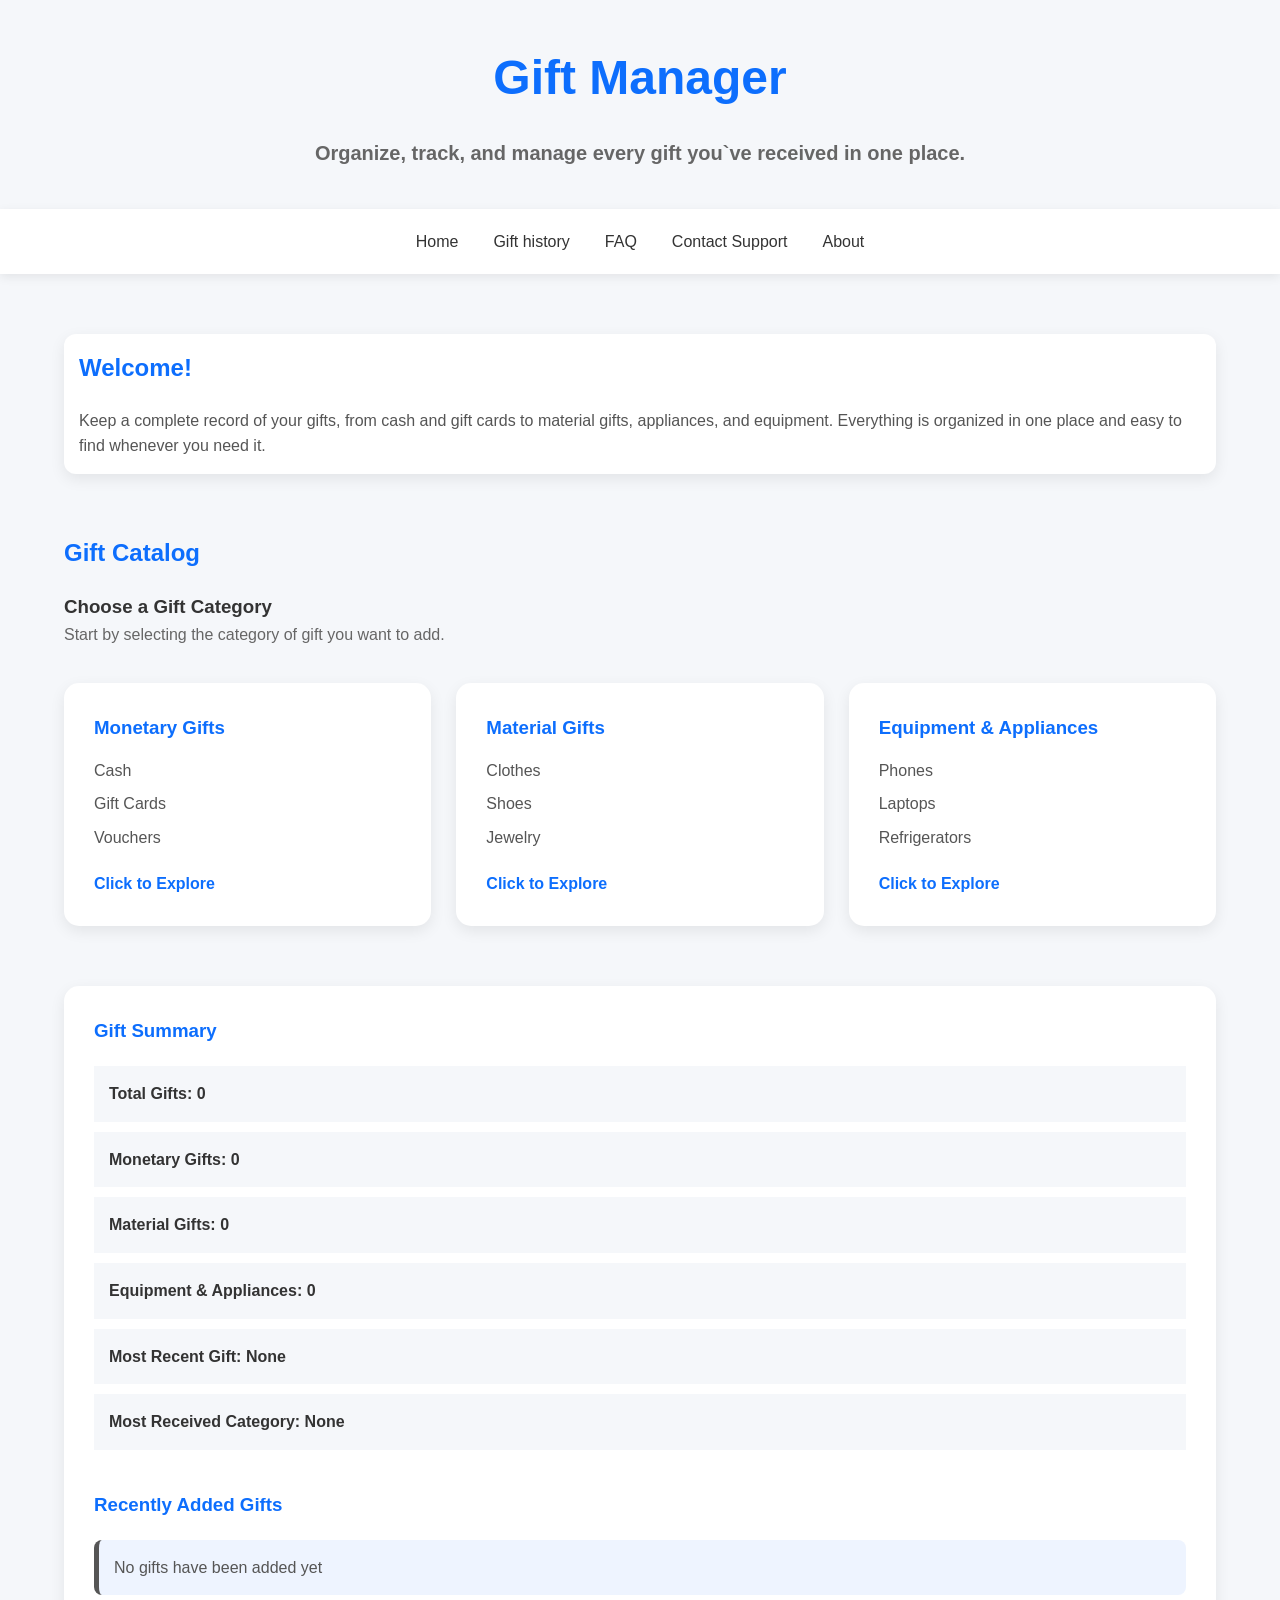
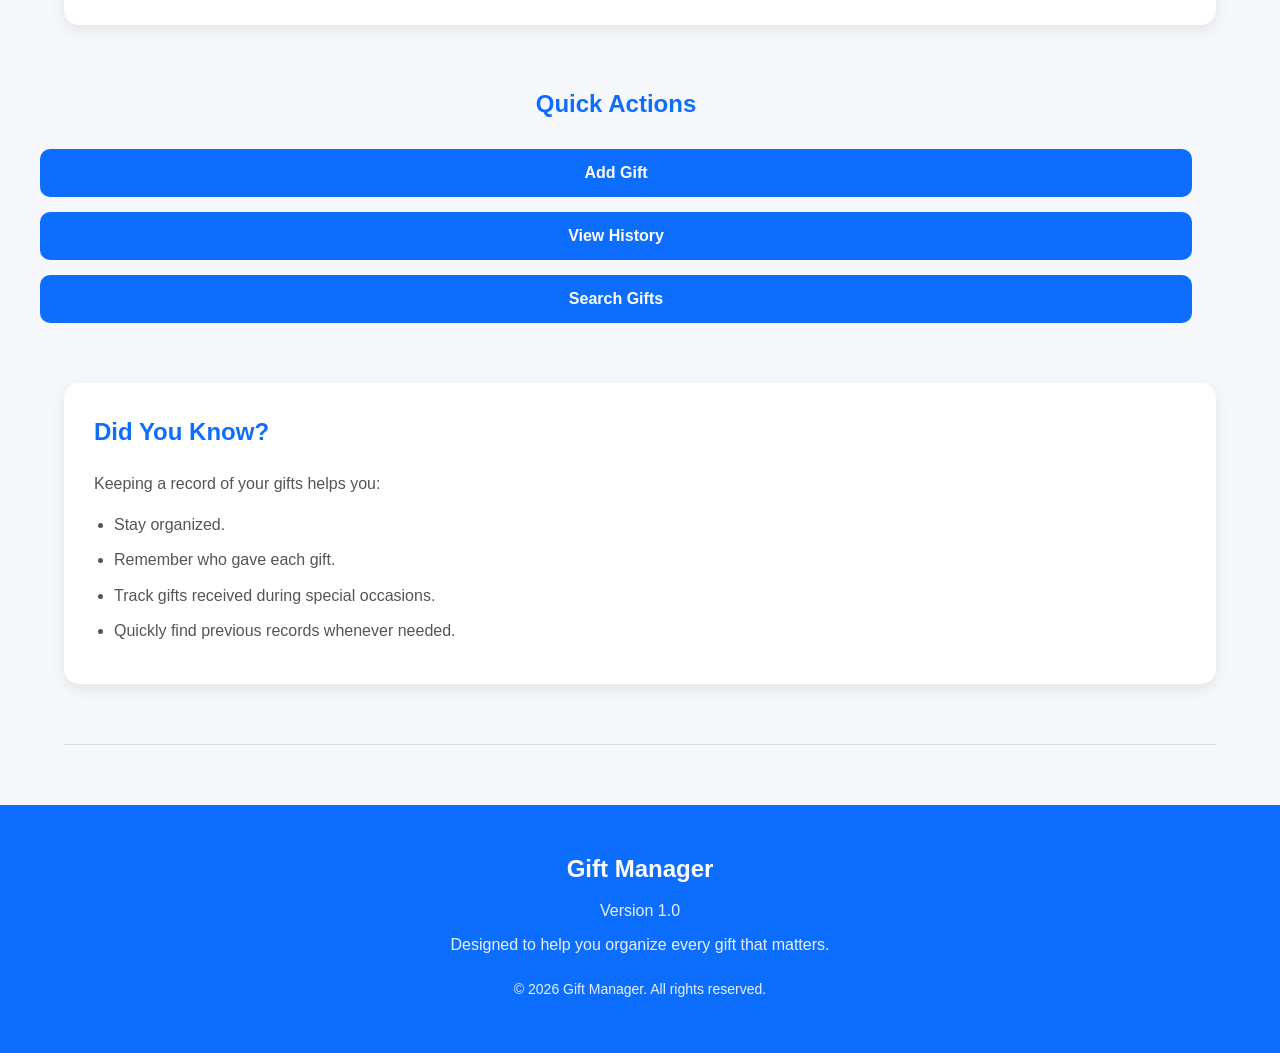
<file: index.html>
<!DOCTYPE html>
<html lang="en">
<head>
    <meta charset="UTF-8">
    <meta name="viewport" content="width=device-width, initial-scale=1.0">
    <title>Gift Manager</title>
    <link rel="stylesheet" href="style.css">
</head>
<body>
    <h1>Gift Manager</h1>

    <h3 class="hero-text">
        Organize, track, and manage every gift you`ve received in one place.
    </h3>

    <nav class="navBar"></nav>

    <section class="welcome">
        <h2>Welcome!</h2>

        <p>
            Keep a complete record of your gifts, from cash and gift cards to material gifts, appliances, and equipment. Everything is organized in one place and easy to find whenever you need it.
        </p>
    </section>

    <section class="catalog">
        <h2>Gift Catalog</h2>

        <h3>Choose a Gift Category</h3>

        <p>Start by selecting the category of gift you want to add.</p>

        <div class="catalog-container">
            <a href="monetary.html" class="gift">
                <h3>Monetary Gifts</h3>
                <p>Cash</p>
                <p>Gift Cards</p>
                <p>Vouchers</p>
                <h4>Click to Explore</h4>
            </a>

            <a href="material.html" class="gift">
                <h3>Material Gifts</h3>
                <p>Clothes</p>
                <p>Shoes</p>
                <p>Jewelry</p>
                <h4>Click to Explore</h4>
            </a>

            <a href="equipment.html" class="gift">
                <h3>Equipment & Appliances</h3>
                <p>Phones</p>
                <p>Laptops</p>
                <p>Refrigerators</p>
                <h4>Click to Explore</h4>
            </a>
        </div>
    </section>


    <section class="summary">
        <h3>Gift Summary</h3>

        <ul>
            <li>Total Gifts: <span>0</span></li>
            <li>Monetary Gifts: <span>0</span></li>
            <li>Material Gifts: <span>0</span></li>
            <li>Equipment & Appliances: <span>0</span></li>
            <li>Most Recent Gift: <span>None</span></li>
            <li>Most Received Category: <span>None</span></li>
        </ul>

        <h3 class="recent">Recently Added Gifts</h3>

        <p class="recent-gift">No gifts have been added yet</p>
    </section>

    <section class="quick-action">
        <h2>Quick Actions</h2>

        <button class="action-btn">Add Gift</button>
        <button class="action-btn">View History</button>
        <button class="action-btn">Search Gifts</button>
    </section>

    <section class="tips">
        <h3>Did You Know?</h3>

        <p>Keeping a record of your gifts helps you:</p>

        <ul>
            <li>Stay organized.</li>
            <li>Remember who gave each gift.</li>
            <li>Track gifts received during special occasions.</li>
            <li>Quickly find previous records whenever needed.</li>
        </ul>
    </section>

    <!-- <section class="coming-soon">
        <h3>Coming Soon</h3>

        <ul>
            <li>Gift Reminders</li>
            <li>Advanced search</li>
            <li>Charts and analytics</li>
            <li>User accounts</li>
            <li>AI Assistant</li>
        </ul>
    </section> -->

    <div class="footer-divider"></div>

    <footer class="footer"></footer>

    <script src="script.js"></script>
</body>
</html>
</file>
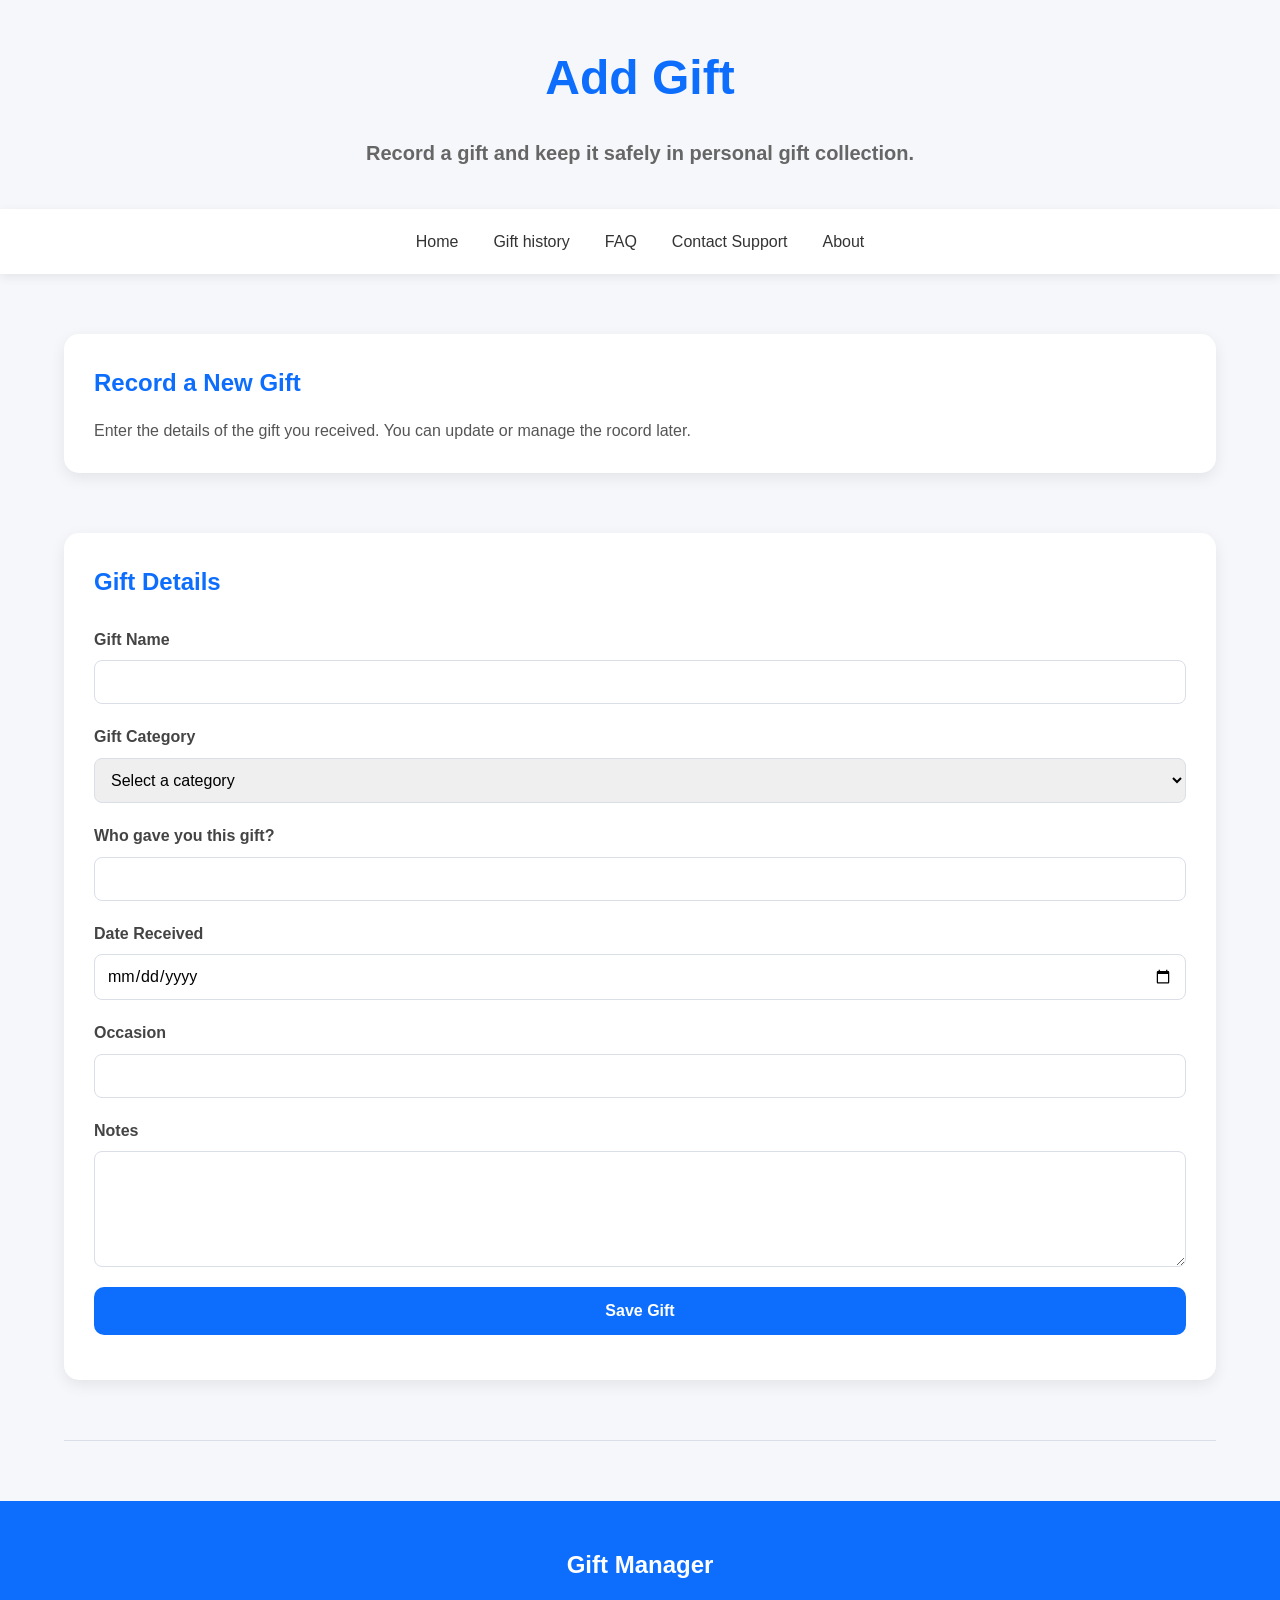
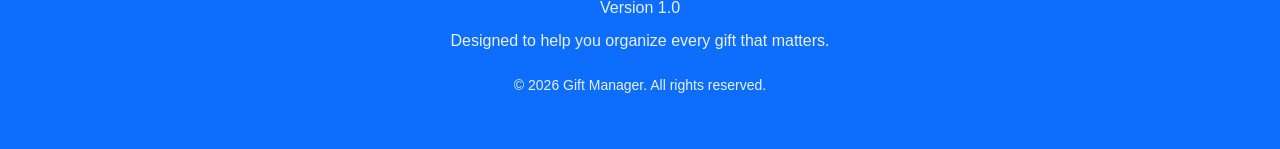
<file: addGift.html>
<!DOCTYPE html>
<html lang="en">
<head>
    <meta charset="UTF-8">
    <meta name="viewport" content="width=device-width, initial-scale=1.0">
    <title>ADd Gift</title>
    <link rel="stylesheet" href="style.css">
</head>
<body>
    <h1>Add Gift</h1>

    <h3 class="hero-text">
        Record a gift and keep it safely in personal gift collection.
    </h3>

    <nav class="navBar"></nav>

    <section class="add-gift-intro">
        <h2>Record a New Gift</h2>

        <p>
            Enter the details of the gift you received. You can update or manage the rocord later.
        </p>
    </section>

    <section class="gift-form-section">

        <h2>Gift Details</h2>

        <form id="giftForm">

            <label for="giftName">Gift Name</label>
            <input type="text" id="giftName" name="giftName" required>


            <label for="category">Gift Category</label>

            <select id="category" name="category" required>

                <option value="">Select a category</option>
                <option value="Monetary">Monetary Gift</option>
                <option value="Material">Material Gift</option>
                <option value="Equipment">Equipment & Appliances</option>

            </select>


            <label for="giver">Who gave you this gift?</label>
            <input type="text" id="giver" name="giver" required>


            <label for="dateReceived">Date Received</label>
            <input type="date" id="dateReceived" name="dateReceived" required>


            <label for="occasion">Occasion</label>
            <input type="text" id="occasion" name="occasion">


            <label for="notes">Notes</label>
            <textarea id="notes" name="notes" rows="5"></textarea>


            <button type="submit" class="action-btn">
                Save Gift
            </button>

        </form>

    </section>


    <div class="footer-divider"></div>

    <footer class="footer"></footer>


    <script src="script.js"></script>
</body>
</html>
</file>
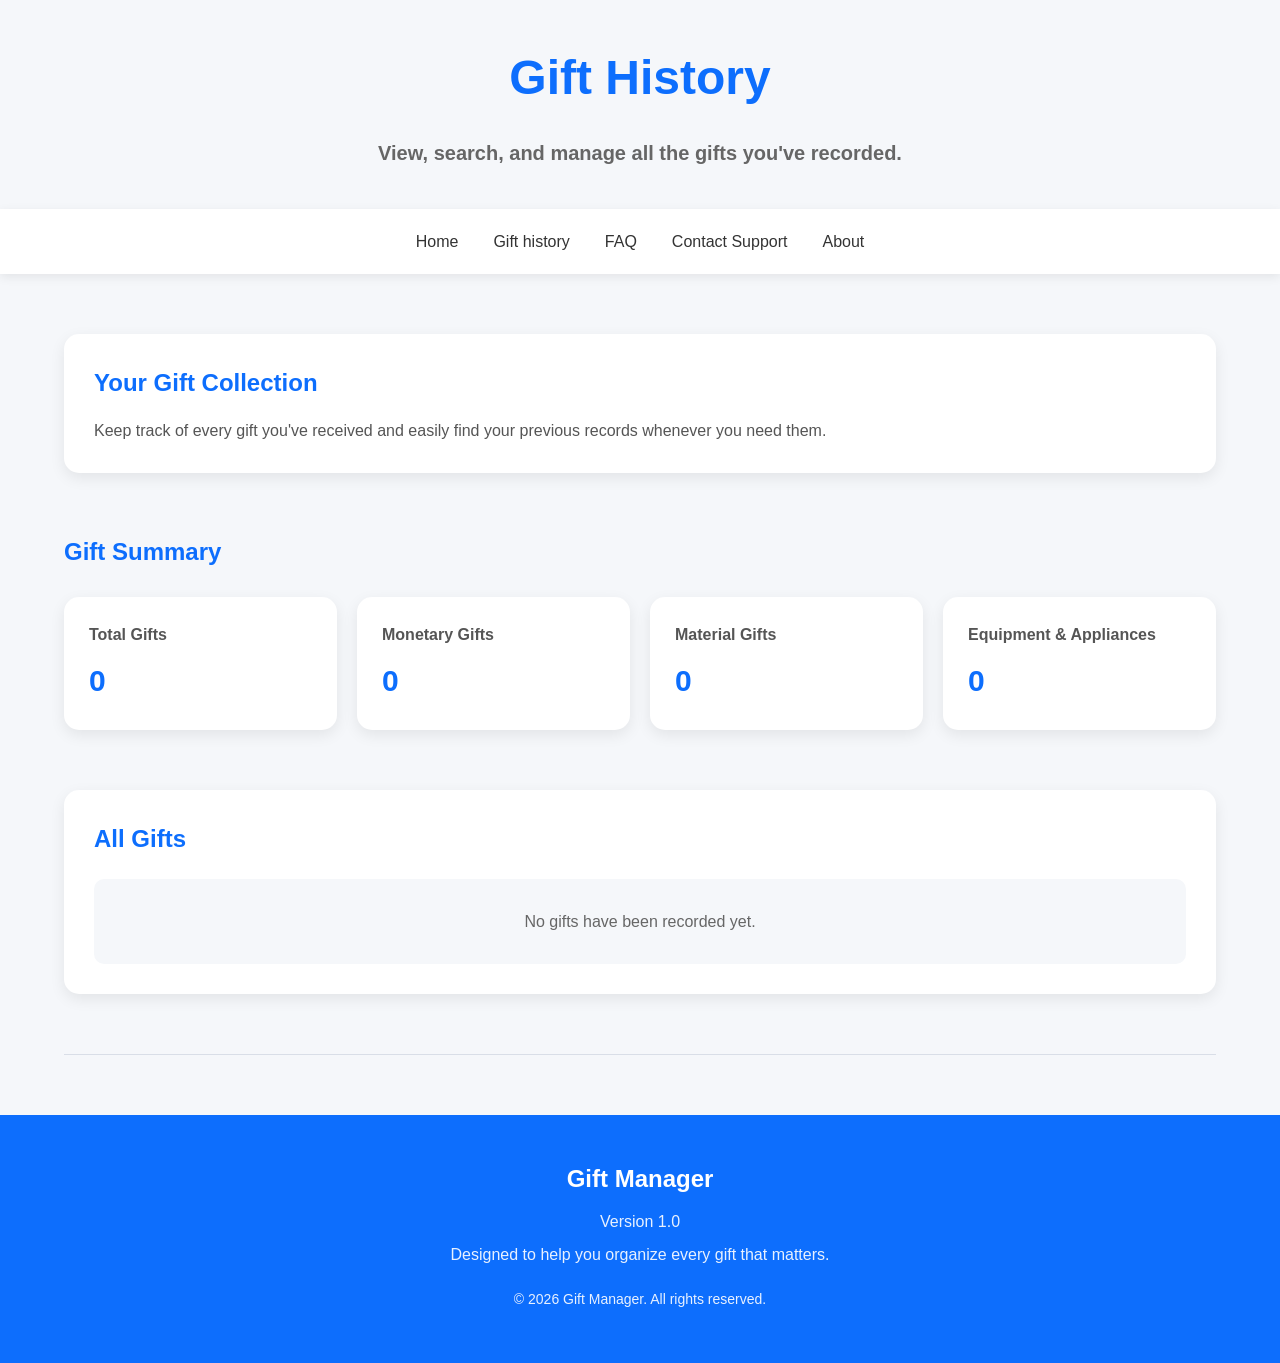
<file: history.html>
<!DOCTYPE html>
<html lang="en">
<head>
    <meta charset="UTF-8">
    <meta name="viewport" content="width=device-width, initial-scale=1.0">
    <title>Gift History</title>
    <link rel="stylesheet" href="style.css">
</head>
<body>
    <h1>Gift History</h1>

    <h3 class="hero-text">
        View, search, and manage all the gifts you've recorded.
    </h3>

    <nav class="navBar"></nav>

    <section class="history-intro">
        <h2>Your Gift Collection</h2>

        <p>
            Keep track of every gift you've received and easily find your previous records whenever you need them.
        </p>
    </section>

    <section class="history-summary">
        <h2>Gift Summary</h2>

        <div class="history-summary-container">

            <div class="history-card">
                <h3>Total Gifts</h3>
                <p>0</p>
            </div>

            <div class="history-card">
                <h3>Monetary Gifts</h3>
                <p>0</p>
            </div>

            <div class="history-card">
                <h3>Material Gifts</h3>
                <p>0</p>
            </div>

            <div class="history-card">
                <h3>Equipment & Appliances</h3>
                <p>0</p>
            </div>
        </div>
    </section>

    <section class="gift-records">
        <h2>All Gifts</h2>

        <p class="empty-history">
            No gifts have been recorded yet.
        </p>
    </section>

    <div class="footer-divider"></div>

    <footer class="footer"></footer>

    <script src="script.js"></script>
</body>
</html>
</file>
<file: style.css>
* {
    margin: 0;
    padding: 0;
    box-sizing: border-box;
}

body {
    font-family: Arial, Helvetica, sans-serif;
    background-color: #f5f7fa;
    color: #333;
    line-height: 1.6;
}

a {
    text-decoration: none;
    color: inherit;
}

section {
    width: 90%;
    max-width: 1200px;
    margin: 60px auto;
}

h1 {
    text-align: center;
    color: #0d6efd;
    font-size: 48px;
    margin-top: 40px;
}

.hero-text {
    text-align: center;
    color: #666;
    font-size: 20px;
    width: 70%;
    margin: 20px auto 40px;
}

.navBar {
    background-color: white;
    padding: 20px;
    box-shadow: 0 3px 10px rgba(0,0,0,.08);
}

.navBar ul {
    display: flex;
    justify-content: center;
    align-items: center;
    list-style: none;
    gap: 35px;
}

.navBar a {
    transition: 1s;
}

.navBar a:hover {
    color: #0d6efd;
}

.welcome {
    background: white;
    padding: 15px;
    border-radius: 12px;
    box-shadow: 0 5px 15px rgba(0,0,0,.08);
}

.welcome h2 {
    color: #0d6efd;
    margin-bottom: 20px;
}

.welcome p {
    color: #555;
}

.catalog h2 {
    color: #0d6efd;
}

.catalog>h3 {
    margin-top: 20px;
}

.catalog>p {
    margin-bottom: 35px;
    color: #666;
}

.catalog-container {
    display: flex;
    justify-content: space-between;
    gap: 25px;
    flex-wrap: wrap;
}

.gift {
    background: white;
    flex: 1;
    min-width: 280px;
    padding: 30px;
    border-radius: 15px;
    box-shadow: 0 5px 15px rgba(0,0,0,.08);
    transition: 0.5s;
}

.gift:hover {
    transform: translateY(-8px);
    box-shadow: 0 10px 25px rgba(0,0,0,.15);
}

.gift h3 {
    color: #0d6efd;
    margin-bottom: 15px;
}

.gift p {
    margin: 8px 0;
    color: #555;
}

.gift h4 {
    margin-top: 20px;
    color: #0d6efd
}

.summary {
    background-color: white;
    padding: 30px;
    border-radius: 15px;
    box-shadow: 0 5px 15px rgba(0,0,0,.08);
}

.summary h3 {
    color: #0d6efd;
    margin-bottom: 20px;
}

.summary ul {
    list-style: none;
}

.summary li {
    padding: 15px;
    margin-bottom: 10px;
    background-color: #f5f7fa;
    font-weight: bold;
}

.recent {
    margin-top: 40px;
}
.recent-gift {
    margin-top: 20px;
    padding: 15px;
    background-color: #eef4ff;
    border-left: 5px solid;
    border-radius: 8px;
    color: #555;
}

.quick-action {
    margin: 40px;
}

.quick-action h2 {
    text-align: center;
    color: #0d6efd;
    margin-bottom: 25px;
}

.action-btn {
    display: block;
    width: 100%;
    padding: 15px;
    margin-bottom: 15px;
    border: none;
    border-radius: 10px;
    background-color: #0d6efd;
    color: white;
    font-size: 16px;
    font-weight: bold;
    cursor: pointer;
    transition: 0.5s;
}

.action-btn:hover {
    background-color: #0b5ed7;
    transform: translateY(-2px);
}

.tips {
    background-color: white;
    padding: 30px;
    border-radius: 15px;
    box-shadow: 15px;
    box-shadow: 0 5px 15px rgba(0,0,0,.08);
}

.tips h3 {
    color: #0d6efd;
    font-size: 24px;
    margin-bottom: 20px;
}

.tips p {
    color:  #555;
    margin-bottom: 15px;
}

.tips ul {
    padding-left: 20px;
}

.tips li {
    color: #555;
    margin-bottom: 10px;
}

.footer {
    width: 100%;
    margin: 60px 0 0;
    padding: 45px 20px;
    background-color: #0d6efd;
    color: white;
    text-align: center;
}

.footer h3 {
    font-size: 24px;
    margin-bottom: 10px;
}

.footer p {
    margin: 8px 0;
    color: #e8f1ff;
}

.footer p:last-child {
    margin-top: 20px;
    font-size: 14px;
}

.footer-divider {
    width: 90%;
    max-width: 1200px;
    height: 1px;
    margin: 50px auto 0;
    background-color: #d9dee7;
}

/* Styling History Page */
.history-intro {
    background-color: white;
    padding: 30px;
    border-radius: 15px;
    box-shadow: 0 5px 15px rgba(0,0,0,.08);
}

.history-intro h2 {
    color: #0d6efd;
    margin-bottom: 15px;
}

.history-intro p {
    color: #555;
}

.history-summary h2 {
    color: #0d6efd;
    margin-bottom: 25px;
}

.history-summary-container {
    display: flex;
    gap: 20px;
    flex-wrap: wrap;
}

.history-card {
    background-color: white;
    flex: 1;
    min-width: 220px;
    padding: 25px;
    border-radius: 15px;
    box-shadow: 0 5px 15px rgba(0,0,0,.08);
}

.history-card h3 {
    color: #555;
    font-size: 16px;
    margin-bottom: 10px;
}

.history-card p {
    color: #0d6efd;
    font-size: 30px;
    font-weight: bold;
}

.gift-records {
    background-color: white;
    padding: 30px;
    border-radius: 15px;
    box-shadow: 0 5px 15px rgba(0,0,0,.08);
}

.gift-records h2 {
    color: #0d6efd;
    margin-bottom: 20px;
}

.empty-history {
    padding: 30px;
    text-align: center;
    background-color: #f5f7fa;
    border-radius: 10px;
    color: #666;
}

/* Styling  Add Gift Page*/
.add-gift-intro {
    background-color: white;
    padding: 30px;
    border-radius: 15px;
    box-shadow: 0 5px 15px rgba(0,0,0,.08);
}

.add-gift-intro h2 {
    color: #0d6efd;
    margin-bottom: 15px;
}

.add-gift-intro p {
    color: #555;
}


.gift-form-section {
    background-color: white;
    padding: 30px;
    border-radius: 15px;
    box-shadow: 0 5px 15px rgba(0,0,0,.08);
}

.gift-form-section h2 {
    color: #0d6efd;
    margin-bottom: 25px;
}

#giftForm {
    display: flex;
    flex-direction: column;
}

#giftForm label {
    margin-bottom: 8px;
    font-weight: bold;
    color: #444;
}

#giftForm input,
#giftForm select,
#giftForm textarea {
    width: 100%;
    padding: 12px;
    margin-bottom: 20px;
    border: 1px solid #d9dee7;
    border-radius: 8px;
    font-size: 16px;
    font-family: inherit;
}

#giftForm input:focus,
#giftForm select:focus,
#giftForm textarea:focus {
    outline: none;
    border-color: #0d6efd;
}

#giftForm textarea {
    resize: vertical;
}
</file>
